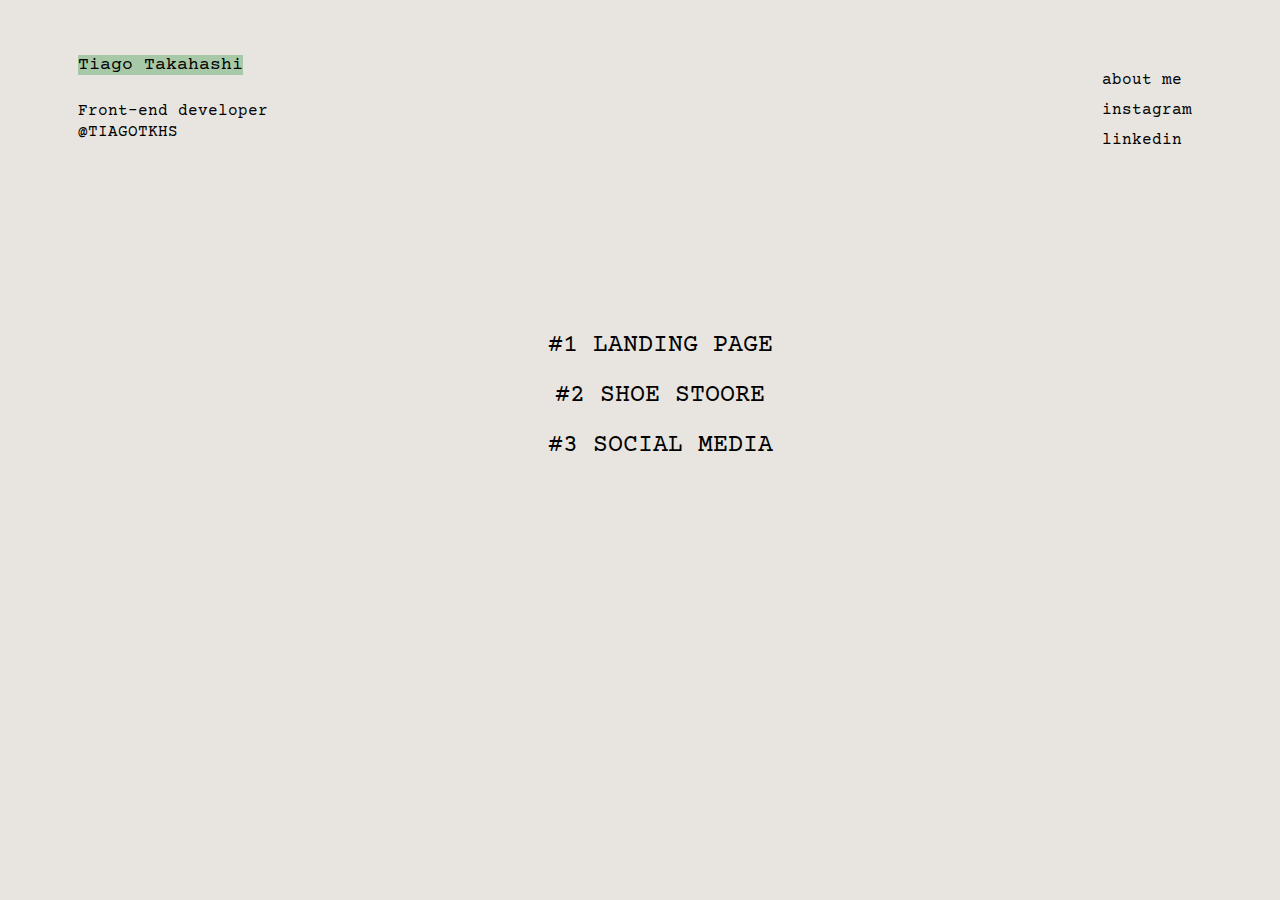
<file: index.html>
<!DOCTYPE html>
<html lang="pt-br">
<head>
    <meta charset="UTF-8">
    <meta name="viewport" content="width=device-width, initial-scale=1.0">
    <title>primeiro site</title>
    <link rel="stylesheet" href="style.css">
    <link rel="shortcut icon" href="logo.png" type="image/x-icon">
    <style>
     @import url('https://fonts.googleapis.com/css2?family=Courier+Prime:ital,wght@0,400;0,700;1,400;1,700&display=swap');
        h1{
            display: inline;
            font-family:'Courier Prime';
            font-weight: 300;
            font-size: 18px; 
            background-color: rgb(168, 201, 168);
        }
    </style>
</head>
<body>
    <header>
 <div class="titulo">
        <h1> Tiago Takahashi </h1>
        <br><br>
        <p>Front-end developer</p>
        <p>@TIAGOTKHS</p>
    </div>
    <ul class="listatop">
        <a href="index2.html"><li>about me</li></a>
        <a href="https://instagram.com" target="_blank" rel="external" ><li>instagram</li></a>
        <a href="https://linkedin.com" target="_blank"><li>linkedin</li></a>
        
       </ul>
    </header>
    <main>
        <ul class="projetos">
            <a href="file:///C:/Users/tiago/OneDrive/Documentos/Programação/curso%20js/html-css/exteste004/index.html?Nome=&email=#"><li>#1 LANDING PAGE</li></a>
            <a href="#"><li>#2 SHOE STOORE</li></a>
            <a href="#"><li>#3 SOCIAL MEDIA</li></a>
        </ul>
    </main>
    
</body>
</html>
</file>
<file: style.css>
@charset "UTF-8";
*{
  background-color: #E8E4DF
}
@import url('https://fonts.googleapis.com/css2?family=Changa:wght@200&display=swap');

header{
    display: flex;
    justify-content: space-between;
    margin-top: 55px;
    margin-left: 70px;
}
p{
font-weight: lighter;
    font-family:'Courier Prime';
    line-height: 5px;
}
a{
    font-family:'Courier Prime';
    color: black;
}
.listatop{
    margin-top: 10px;
    margin-right: 80px;
    line-height: 30px;
    list-style: none;
}
.listatop a {
    text-decoration: none;
    position: relative;
}
.listatop a::after {
    content:" ";
    width: 0%;
    height: 3px;
    bottom: 0%;
    left: 0;
    background-color: rgb(168, 201, 168);
    position: absolute;
    transition: 0.5s ease-in-out;
}
.listatop a:hover::after{
    width: 100%;
   
}
main{
    font-size: 25px;
    text-align: center;
    margin-top: 150px;
}
.projetos a{
    line-height: 50px;
    list-style: none;
    text-decoration: none;
}
.projetos a::after{
    background-color:black
}
.projetos a:hover{
    font-size:27px;
    background-color: black;
}
</file>
